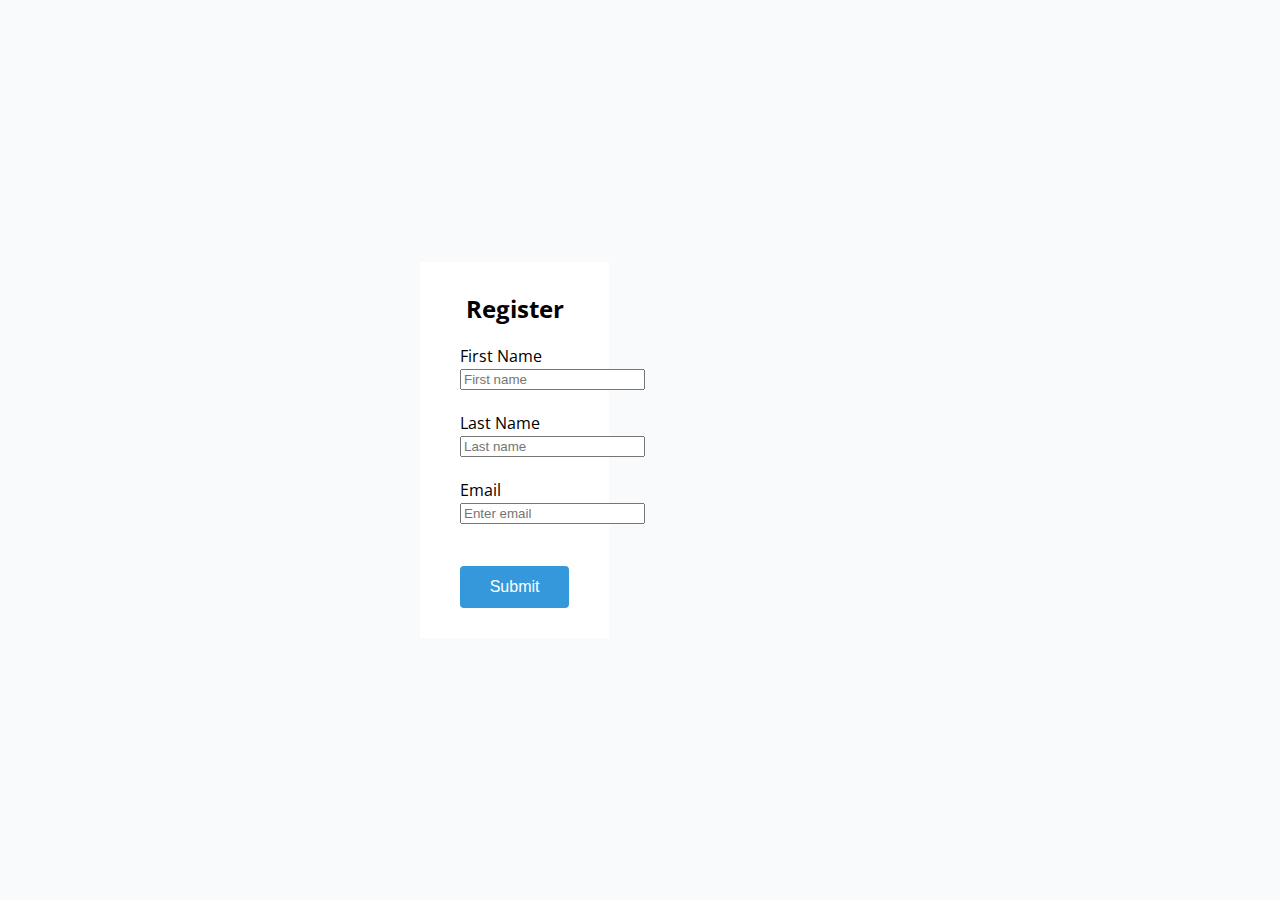
<file: form.html>
<!DOCTYPE html>
<html>

<head>
    <meta charset="utf-8" />
    <meta name="viewport" content="width=device-width, initial-scale=1.0" />
    <title>Form Validation</title>
    <link href="https://cdn.jsdelivr.net/npm/bootstrap@5.0.2/dist/css/bootstrap.min.css" rel="stylesheet"
        integrity="sha384-EVSTQN3/azprG1Anm3QDgpJLIm9Nao0Yz1ztcQTwFspd3yD65VohhpuuCOmLASjC" crossorigin="anonymous">
    <link rel="stylesheet" href="form.css">
</head>

<body>
    <div class="container">
        <div class="row justify-content-center">
            <div class="col-lg-6 col-md-8 col-12 show">
                <form id="form" class="form my-4 shadow rounded-3">
                    <div class="main">
                    <h2>Register</h2>
                    <div class="form-group">
                        <label for="name">First Name</label>
                        <input class="form-control" type="text" id="fname" placeholder="First name">
                        <small>Error Message</small>
                    </div>
                    <div class="form-group">
                        <label for="name">Last Name</label>
                        <input class="form-control" type="text" id="lname" placeholder="Last name">
                        <small>Error Message</small>
                    </div>
                    <div class="form-group">
                        <label for="email">Email</label>
                        <input class="form-control" type="email" id="email" placeholder="Enter email">
                        <small>Error Message</small>
                    </div>
                    <!-- <div class="form-group">
                        <label for="password">Password</label>
                        <input class="form-control" type="password" id="password" placeholder="Enter password">
                        <small>Error Message</small>
                    </div>
                    <div class="form-group">
                        <label for="password2">Confirm Password</label>
                        <input class="form-control" type="password" id="password2" placeholder="Enter password again">
                        <small>Error Message</small>
                    </div> -->
                    <button>Submit</button>
                </div>
                </form>
            </div>
        </div>
    </div>

    <script src="https://cdnjs.cloudflare.com/ajax/libs/jquery/3.4.0/jquery.min.js"> </script>
    <script src="https://cdn.jsdelivr.net/npm/bootstrap@5.0.2/dist/js/bootstrap.bundle.min.js"
        integrity="sha384-MrcW6ZMFYlzcLA8Nl+NtUVF0sA7MsXsP1UyJoMp4YLEuNSfAP+JcXn/tWtIaxVXM"
        crossorigin="anonymous"></script>

    <script type="text/javascript">

    </script>
</body>

<script>
    const form = document.getElementById('form');
    const fname = document.getElementById('fname');
    const lname = document.getElementById('lname');
    const email = document.getElementById('email');
    // const password = document.getElementById('password');
    // const password2 = document.getElementById('password2');

    //Show input error msgs
    function showError(input, message) {
        const formControl = input.parentElement;
        formControl.className = 'form-group error';
        const small = formControl.querySelector('small');
        small.innerText = message;
    }

    //show success colour
    function showSucces(input) {
        const formControl = input.parentElement;
        formControl.className = 'form-group success';
    }

    //check email is valid
    function checkEmail(input) {
        const re = /^(([^<>()\[\]\\.,;:\s@"]+(\.[^<>()\[\]\\.,;:\s@"]+)*)|(".+"))@((\[[0-9]{1,3}\.[0-9]{1,3}\.[0-9]{1,3}\.[0-9]{1,3}\])|(([a-zA-Z\-0-9]+\.)+[a-zA-Z]{2,}))$/;
        if (re.test(input.value.trim())) {
            showSucces(input)
        } else {
            showError(input, 'Email is not invalid');
        }
    }


    //checkRequired fields
    function checkRequired(inputArr) {
        inputArr.forEach(function (input) {
            if (input.value.trim() === '') {
                showError(input, `${getFieldName(input)} is required`)
            } else {
                showSucces(input);
            }
        });
    }


    //check input Length
    function checkLength(input, min, max) {
        if (input.value.length < min) {
            showError(input, `${getFieldName(input)} must be at least ${min} characters`);
        } else if (input.value.length > max) {
            showError(input, `${getFieldName(input)} must be les than ${max} characters`);
        } else {
            showSucces(input);
        }
    }

    //get FieldName
    function getFieldName(input) {
        return input.id.charAt(0).toUpperCase() + input.id.slice(1);
    }

    // // check passwords match
    // function checkPasswordMatch(input1, input2) {
    //     if (input1.value !== input2.value) {
    //         showError(input2, 'Passwords do not match');
    //     }
    // }


    //Event Listeners
    form.addEventListener('submit', function (e) {
        e.preventDefault();

        checkRequired([fname, email, lname]);
        checkLength(fname, 3, 15);
        checkLength(lname, 3, 15);
        // checkLength(password, 6, 25);
        checkEmail(email);
        // checkPasswordMatch(password, password2);
    });
</script>

</html>
</file>
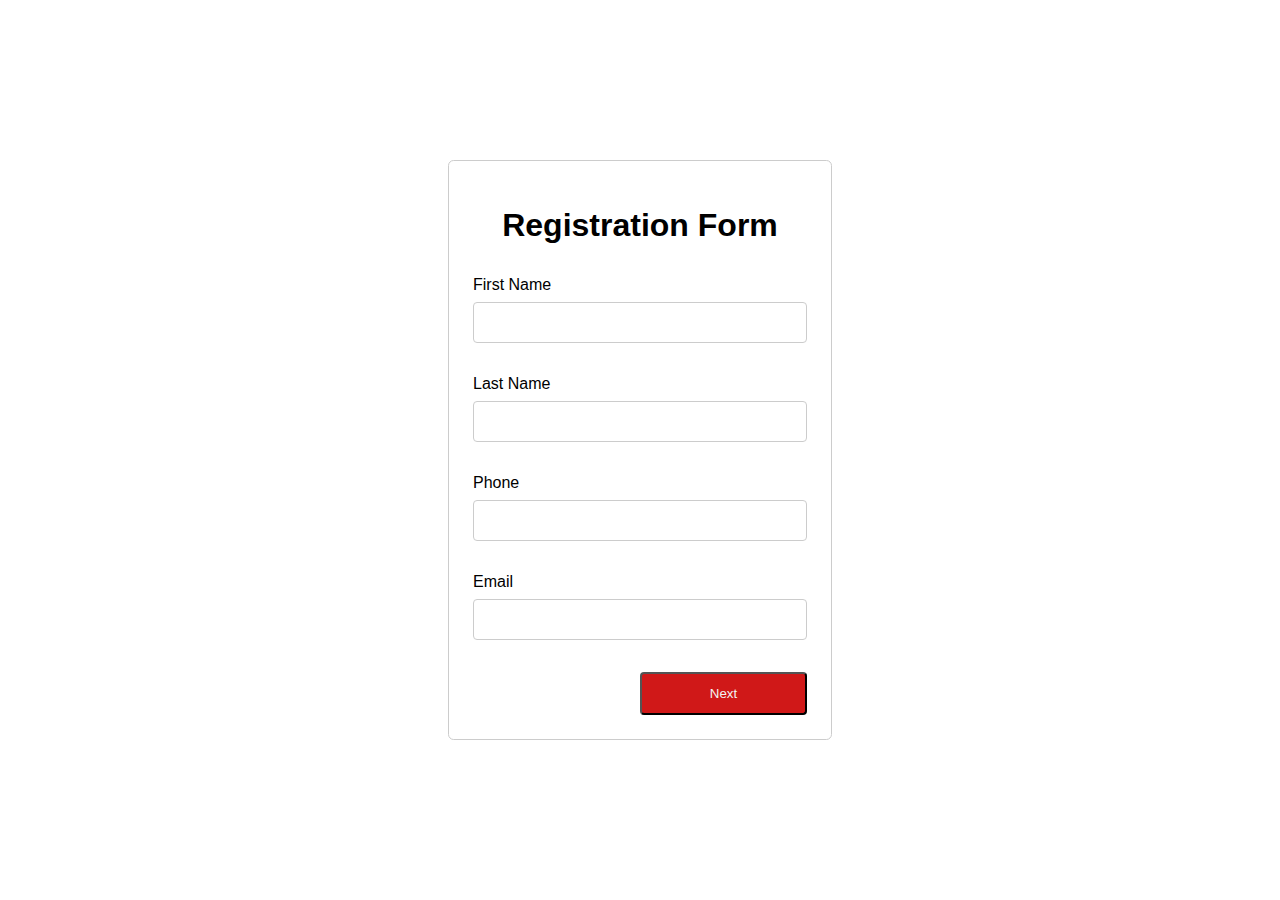
<file: g.html>
<!DOCTYPE html>
<html lang="en">

<head>
    <meta charset="UTF-8" />
    <meta http-equiv="X-UA-Compatible" content="IE=edge" />
    <meta name="viewport" content="width=device-width, initial-scale=1.0" />
    <link rel="stylesheet" href="style3.css" />
    <script src="script.js" defer></script>
    <title>Registraion Form</title>
</head>

<body>
    <form action="#" class="form">

        <!-- Steps -->
        <div class="form-step form-step-active" id="form1">
            <h1 class="text-center">Registration Form</h1>
            <div class="input-group">
                <label for="username">First Name</label>
                <input type="text" name="username" id="username" pattern="[a-zA-Z]{5,}" title="Minimum 5 letters"
                    required />
            </div>
            <div class="input-group">
                <label for="position">Last Name</label>
                <input type="text" name="lname" id="lname" pattern="[a-zA-Z]{5,}" title="Minimum 5 letters" required />
            </div>
            <div class="input-group">
                <label for="phone">Phone</label>
                <input type="text" name="phone" id="phone" pattern="[0-9]{10}" title="Enter 10 numbers" required />
            </div>

            <div class="input-group">
                <label for="email">Email</label>
                <input type="email" name="email" id="email" required />
            </div>
            <div class="">
                <button type="button" class="btn btn-next width-50 ml-auto" onclick="validateForm()">Next</button>
                <!-- <a href="#" class="btn btn-next width-50 ml-auto" onclick="validate();">Next</a> -->
            </div>
        </div>

        <!-- form 2 -->
        <div class="form-step" id="form2">
            <h1 class="text-center">Book Now</h1>
            <div class="input-group">
                <label for="username">Company Name</label>
                <input type="text" name="companyname" id="companyname" />
            </div>
            <div class="input-group">
                <label for="username">Car Name</label>
                <input type="text" name="carname" id="carname" />
            </div>
            <div class="input-group">
                <label for="username">Model Name</label>
                <input type="text" name="modelname" id="modelname" />
            </div>
            <div class="input-group">
                <label for="username">Fuel Type</label>
                <input type="text" name="fuelname" id="fuelname" />
            </div>
            <div class="btns-group">
                <button onclick="previous1()">Previous</button>
                <button onclick="form2()" onclick="validateForm2()">Next</button>
            </div>
        </div>
        <!-- form 3 -->
        <div class="form-step" id="form3">
            <h1 class="text-center">Book Now</h1>
            <div class="input-group">
                <label for="dob">Car Color</label>
                <input type="text" name="ccolor" id="ccolor" />
            </div>
            <div class="input-group">
                <label for="ID">Booking Date</label>
                <input type="date" name="dte" id="dte" />
            </div>
            <div class="btns-group">

                <button onclick="previous2()">Previous</button>
                <button type="submit">Submit</button>
            </div>
    </form>
    <script src="https://code.jquery.com/jquery-3.6.4.js"
        integrity="sha256-a9jBBRygX1Bh5lt8GZjXDzyOB+bWve9EiO7tROUtj/E=" crossorigin="anonymous"></script>
    <script src="https://cdnjs.cloudflare.com/ajax/libs/bootstrap/5.2.3/js/bootstrap.min.js"></script>
</body>

</html>
</file>
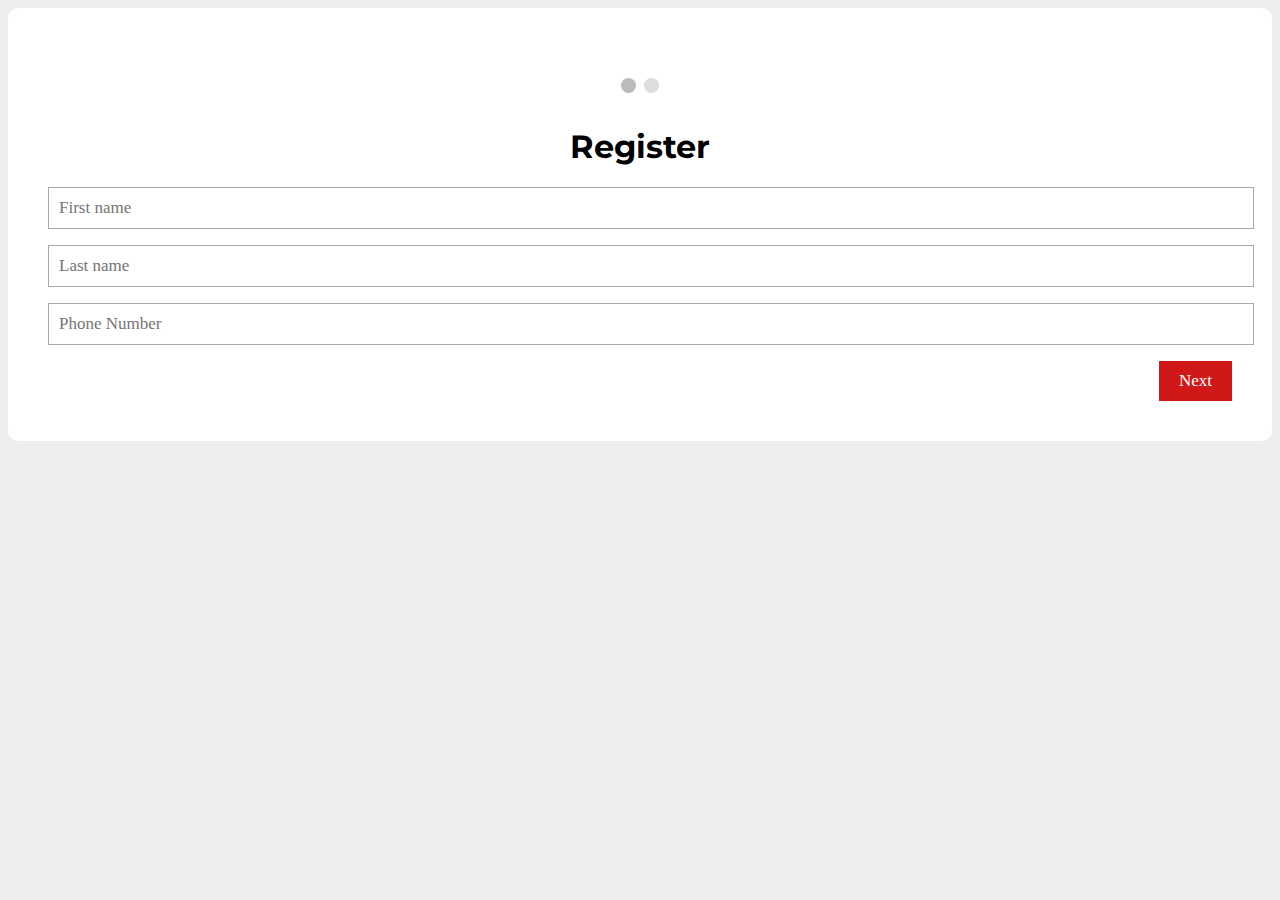
<file: xcsc.html>
<!DOCTYPE html>
<html lang="en">
<head>
    <meta charset="UTF-8">
    <meta http-equiv="X-UA-Compatible" content="IE=edge">
    <meta name="viewport" content="width=device-width, initial-scale=1.0">
    <title>Document</title>
    <!-- BOOTSTRAP -->
    <link href="https://cdn.jsdelivr.net/npm/bootstrap@5.0.2/dist/css/bootstrap.min.css" rel="stylesheet" integrity="sha384-EVSTQN3/azprG1Anm3QDgpJLIm9Nao0Yz1ztcQTwFspd3yD65VohhpuuCOmLASjC" crossorigin="anonymous">

    <!-- FONTAWESOME -->
    <link rel="stylesheet" href="https://use.fontawesome.com/releases/v5.0.7/css/all.css">
    <!-- BOOTSTRAP ICONS -->
    <link href="https://cdn.jsdelivr.net/npm/bootstrap-icons@1.10.2/font/bootstrap-icons.css" rel="stylesheet">
    <!-- GOOGLE FONT -->
    <link rel="preconnect" href="https://fonts.googleapis.com">
    <link rel="preconnect" href="https://fonts.gstatic.com" crossorigin>
    <link href="https://fonts.googleapis.com/css2?family=Montserrat:wght@300;400;800&display=swap" rel="stylesheet">
    <!-- CSS -->
    <!-- carousel -->
    <link rel="stylesheet" href="https://cdnjs.cloudflare.com/ajax/libs/OwlCarousel2/2.3.4/assets/owl.carousel.css" integrity="sha512-UTNP5BXLIptsaj5WdKFrkFov94lDx+eBvbKyoe1YAfjeRPC+gT5kyZ10kOHCfNZqEui1sxmqvodNUx3KbuYI/A==" crossorigin="anonymous" referrerpolicy="no-referrer" />
    <link rel="stylesheet" href="https://cdnjs.cloudflare.com/ajax/libs/OwlCarousel2/2.3.4/assets/owl.theme.default.css" integrity="sha512-OTcub78R3msOCtY3Tc6FzeDJ8N9qvQn1Ph49ou13xgA9VsH9+LRxoFU6EqLhW4+PKRfU+/HReXmSZXHEkpYoOA==" crossorigin="anonymous" referrerpolicy="no-referrer" />

    <style>

      body {
        background: #eee;
      }
      .car_form {
        background-color: #ffffff;
        margin: 0px auto;
        font-family: Montserrat;
        padding: 40px;
        border-radius: 10px;
      }

      h1 {
  text-align: center;
}

.tab{
  display: none;
}
input {
  padding: 10px;
  width: 100%;
  font-size: 17px;
  font-family: Raleway;
  border: 1px solid #aaaaaa;
}
input.invalid {
  background-color: #ffdddd;
}
button {
  background-color: #d01818;
  color: #ffffff;
  border: none;
  padding: 10px 20px;
  font-size: 17px;
  font-family: Raleway;
  cursor: pointer;
}
button:hover {
  opacity: 0.8;
}
#prevBtn {
  background-color: grey;
}

.circle_all {
  text-align: center;
  margin-top: 30px;
  margin-bottom: 30px;
}

.circle {
  height: 15px;
  width: 15px;
  margin: 0 2px;
  background-color: #bbbbbb;
  border: none;
  border-radius: 50%;
  display: inline-block;
  opacity: 0.5;
}
.circle.active {
  opacity: 1;
}
.circle.finish {
  background-color: #d01818;
}

.text-message{
  display: block;
}

.message {
  display: none;
}
    </style>
</head>
<body>

  <div class="container mt-5">
    <div class="row d-flex justify-content-center align-items-center mx-auto">
      <div class="col-lg-6">
        <form action="#" name="RegForm" class="car_form">
          <div class="circle_all">
            <span class="circle"></span>
            <span class="circle"></span>
          </div>
          <div class="tab">
            <h1 id="register">Register</h1>
            <p><input placeholder="First name" name="fname" pattern="[A-Za-z]{3}" title="Enter minimum 3 characters"></p>
            <p><input placeholder="Last name"  name="lname" pattern="[A-Za-z]{3}"></p>
            <p><input placeholder="Phone Number" name="num" type="number" pattern="[0-9]{10}"></p>
          </div>
          <div class="tab">
            <h1 id="register">Book Now</h1>
            <p><input placeholder="Car Name" name="cname"></p>
            <p><input placeholder="Car Model" name="mname"></p>
            <p><input placeholder="Fuel Type" name="num"></p>
          </div>
          <div class="message text-center" id="text-message"> 
            <h3>Thanks for your information!</h3> <span>We will contact you shortly!</span>
        </div>
          <div style="overflow:auto;" id="nextprevious">
            <div style="float:right;"> 
              <button type="button" id="prevBtn" onclick="nextPrev(-1)">Previous</button> 
              <button type="button" id="nextBtn" onclick="nextPrev(1)">Next</button> 
            </div>
         </div>
        </form>
      </div>
    </div>
  </div>

  <script>
    var currentTab = 0;
                showTab(currentTab);             
    // });
                function showTab(n) {
                  var x = document.getElementsByClassName("tab");
                  x[n].style.display = "block";
                  if (n == 0) {
                    document.getElementById("prevBtn").style.display = "none";
                  } else {
                    document.getElementById("prevBtn").style.display = "inline";
                  }
                  if (n == (x.length - 1)) {
                    document.getElementById("nextBtn").innerHTML = "Submit";
                  } else {
                    document.getElementById("nextBtn").innerHTML = "Next";
                  }
                  fixStepIndicator(n)
                }

                function validateform(){
                  var name = document.RegForm.fname.value;
                  var lastname = document.RegForm.lname.value;
                  var num = document.RegForm.num.value;

                  if (name==null || name==""){  
                      alert("Name can't be blank");  
                      return false;  
                  }

                  else if(num.length<10){  
                      alert("Invalid Phone Number.");  
                      return false; 
                  }

                  else if (isNaN(num)){  
                       document.getElementById("numloc").innerHTML="Enter Numeric value only";  
                        return false;  
                  }
                    
                  else{  
                      return true;  
                  }  
                }
                function nextPrev(n) {
                  var x = document.getElementsByClassName("tab");
                  if (n == 1 && !validateForm()) return false;
                  x[currentTab].style.display = "none";
                  currentTab = currentTab + n;
                  if (currentTab >= x.length) {
                    // document.getElementById("regForm").submit();
                    // return false;
                    //alert("sdf");
                     document.getElementById("nextprevious").style.display = "none";
                    document.getElementById("circle_all").style.display = "none";
                    document.getElementById("register").style.display = "none";
                     document.getElementById("text-message").style.display = "block";         
                  }
                  showTab(currentTab);
                }
    
                function validateForm() {
                  var x, y, i, valid = true;
                  x = document.getElementsByClassName("tab");
                  y = x[currentTab].getElementsByTagName("input");
                  for (i = 0; i < y.length; i++) {
                    if (y[i].value == "") {
                      y[i].className += " invalid";
                      valid = false;
                    }
                  }
                  if (valid) {
                    document.getElementsByClassName("circle")[currentTab].className += " finish";
                  }
                  return valid;
                }
                function fixStepIndicator(n) {
                  var i, x = document.getElementsByClassName("circle");
                  for (i = 0; i < x.length; i++) {
                    x[i].className = x[i].className.replace(" active", "");
                  }
                  x[n].className += " active";
                }
    </script>
</body>
</html>
</file>
<file: form.css>
@import url('https://fonts.googleapis.com/css?family=Open+Sans&display=swap');

:root{
    --succes-color: #2ecc71;;
    --error-color: #e74c3c;
}


*{
    box-sizing: border-box;
}

body{

    background-color: #f9fafb;
    font-family: 'Open Sans', sans-serif;
    display: flex;
    align-items: center;
    justify-content: center;
    min-height: 100vh;
    margin: 0;
}


h2{
    text-align: center;
    margin: 0 0 20px;
}

.form{
    padding: 30px 40px;
    background-color: #fff;
}


.form-group.success input {
    border-color: var(--succes-color);
}

.form-group.error input {
    border-color: var(--error-color);    
}

.form-group small{
    color: var(--error-color);
    visibility: hidden;
}

.form-group.error small{
    visibility: visible;
}
.form button {
    cursor: pointer;
    background-color: #3498db;
    border: 2px solid #3498db;
    border-radius: 4px;
    color: #fff;
    display: block;
    padding: 10px;
    font-size: 16px;
    margin-top:20px;
    width:100%;
}
.show{
    width: 43%;
}
</file>
<file: style3.css>
:root {
    --primary-color: #d01818;
  }
  
  *,
  *::before,
  *::after {
    box-sizing: border-box;
  }
  
  body {
    font-family: Montserrat, "Segoe UI", Tahoma, Geneva, Verdana, sans-serif;
    margin: 0;
    display: grid;
    place-items: center;
    min-height: 100vh;
  }
  /* Global Stylings */
  label {
    display: block;
    margin-bottom: 0.5rem;
  }
  
  input {
    display: block;
    width: 100%;
    padding: 0.75rem;
    border: 1px solid #ccc;
    border-radius: 0.25rem;
  }
  
  .width-50 {
    width: 50%;
  }
  
  .ml-auto {
    margin-left: auto;
  }
  
  .text-center {
    text-align: center;
  }
  
  /* Progressbar
  .progressbar {
    position: relative;
    display: flex;
    justify-content: space-between;
    counter-reset: step;
    margin: 2rem 0 4rem;
  }
  
  .progressbar::before,
  .progress {
    content: "";
    position: absolute;
    top: 50%;
    transform: translateY(-50%);
    height: 4px;
    width: 100%;
    background-color: #dcdcdc;
    z-index: -1;
  }
  
  .progress {
    background-color: var(--primary-color);
    width: 0%;
    transition: 0.3s;
  }
  
  .progress-step {
    width: 2.1875rem;
    height: 2.1875rem;
    background-color: #dcdcdc;
    border-radius: 50%;
    display: flex;
    justify-content: center;
    align-items: center;
  }
  
  .progress-step::before {
    counter-increment: step;
    content: counter(step);
  }
  
  .progress-step::after {
    content: attr(data-title);
    position: absolute;
    top: calc(100% + 0.5rem);
    font-size: 0.85rem;
    color: #666;
  }
  
  .progress-step-active {
    background-color: var(--primary-color);
    color: #f3f3f3;
  } */
  
  /* Form */
  .form {
    width: clamp(320px, 30%, 430px);
    margin: 0 auto;
    border: 1px solid #ccc;
    border-radius: 0.35rem;
    padding: 1.5rem;
  }
  
  .form-step {
    display: none;
    transform-origin: top;
    animation: animate 0.5s;
  }
  
  .form-step-active {
    display: block;
  }
  
  .input-group {
    margin: 2rem 0;
  }
/*   
  @keyframes animate {
    from {
      transform: scale(1, 0);
      opacity: 0;
    }
    to {
      transform: scale(1, 1);
      opacity: 1;
    }
  }
   */
  /* Button */
  .btns-group {
    display: grid;
    grid-template-columns: repeat(2, 1fr);
    gap: 1.5rem;
  }
  
  .btn {
    padding: 0.75rem;
    display: block;
    text-decoration: none;
    background-color: var(--primary-color);
    color: #f3f3f3;
    text-align: center;
    border-radius: 0.25rem;
    cursor: pointer;
    transition: 0.3s;
  }
  .btn:hover {
    box-shadow: 0 0 0 2px #fff, 0 0 0 3px var(--primary-color);
  }
</file>
